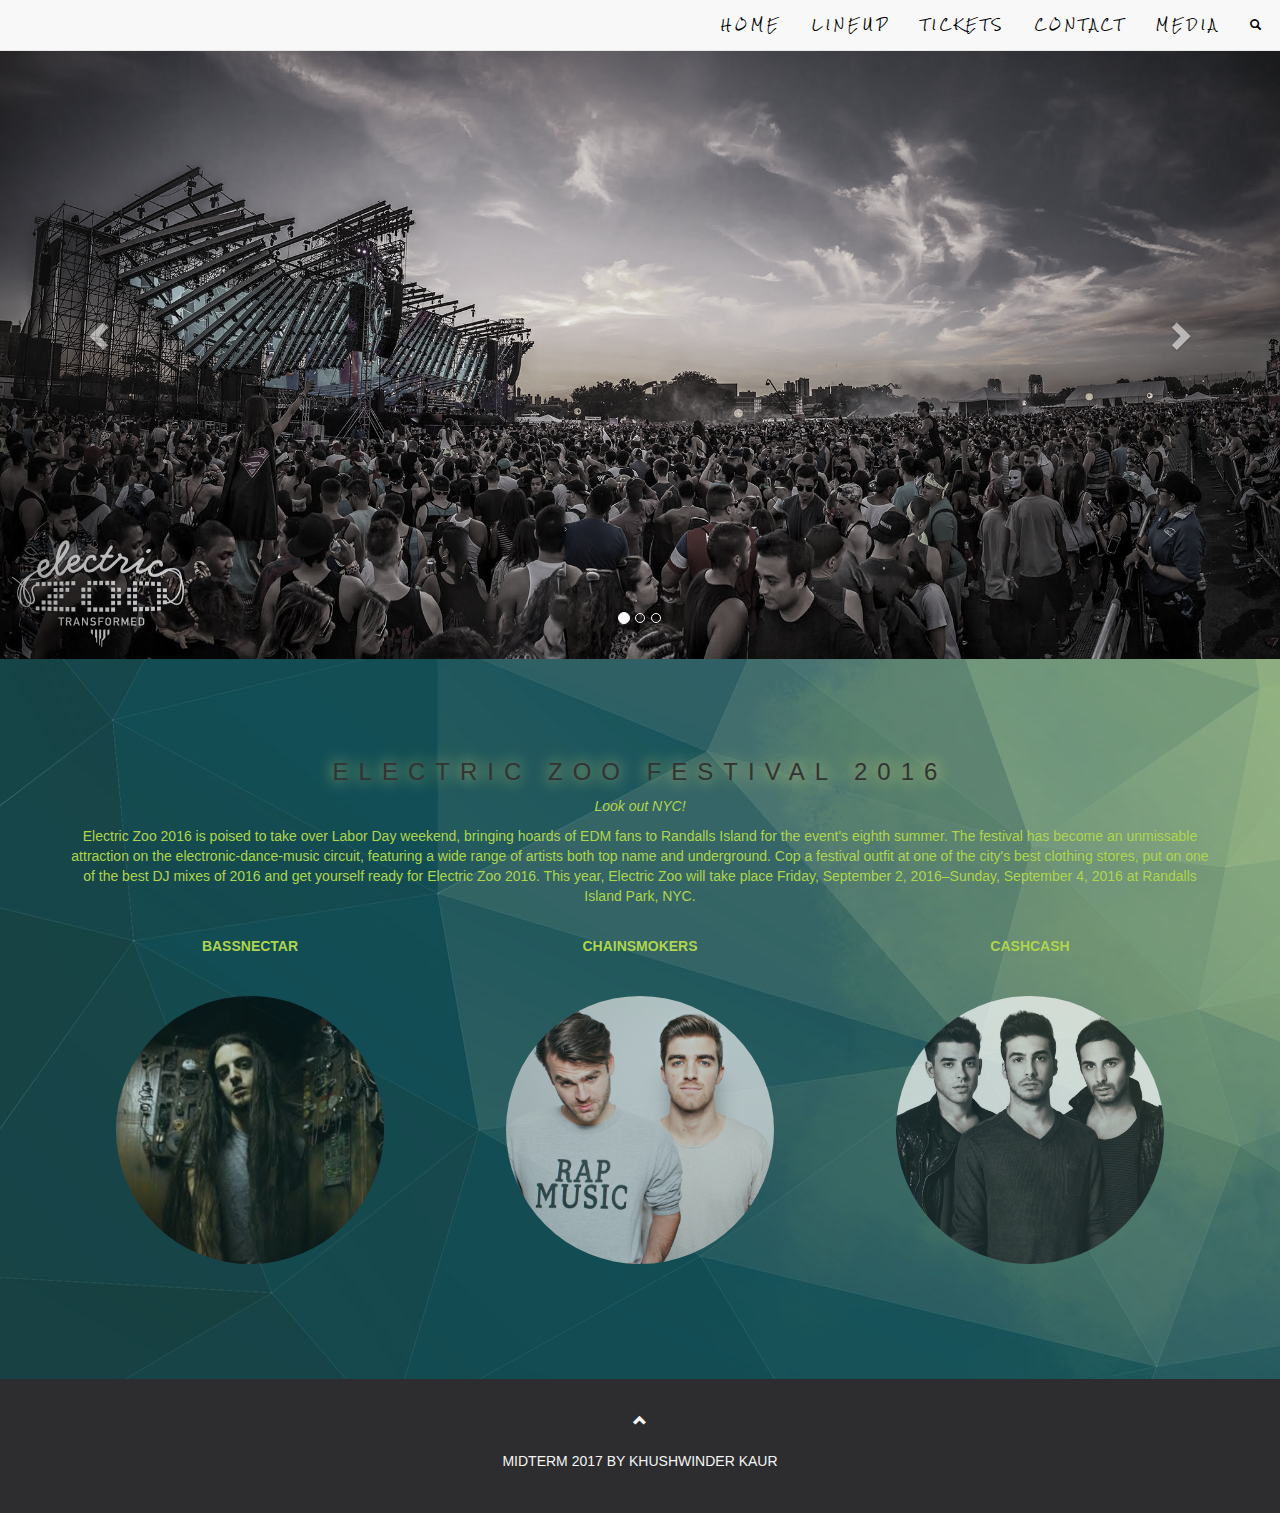
<file: index.html>
<!DOCTYPE html>
<html lang="en">
<head>
  <title>ELECTRIC ZOO FESTIVAL</title>
  <meta charset="utf-8">
  <meta name="viewport" content="width=device-width, initial-scale=1">
 <link rel="stylesheet" type="text/css" href="style.css">
 <link rel="stylesheet" href="https://maxcdn.bootstrapcdn.com/bootstrap/3.3.7/css/bootstrap.min.css">
  <link href="https://fonts.googleapis.com/css?family=Rock+Salt" rel="stylesheet" type="text/css">
  <link href="https://fonts.googleapis.com/css?family=Electrolize" rel="stylesheet" type="text/css">
<script src="https://maxcdn.bootstrapcdn.com/bootstrap/3.3.7/js/bootstrap.min.js"></script>
  <script src="https://ajax.googleapis.com/ajax/libs/jquery/3.1.1/jquery.min.js"></script>
  </head>
  
<body id="myPage" data-spy="scroll" data-target=".navbar" data-offset="50">

<nav class="navbar navbar-default navbar-fixed-top">
  <div class="container-fluid">
    <div class="navbar-header">
      <button type="button" class="navbar-toggle" data-toggle="collapse" data-target="#myNavbar">
        <span class="icon-bar"></span>
        <span class="icon-bar"></span>
        <span class="icon-bar"></span>
      </button>
      <a class="navbar-brand" href="#myPage"></a>
    </div>
    <div class="collapse navbar-collapse" id="myNavbar">
      <ul class="nav navbar-nav navbar-right">
        <li><a href="index.html">HOME</a></li>
        <li><a href="lineup.html">LINEUP</a></li>
        <li><a href="tickets.html">TICKETS</a></li>
        <li><a href="contact.html">CONTACT</a></li>
        <li><a href="media.html">MEDIA</a></li>
        </li>
        <li><a href="#"><span class="glyphicon glyphicon-search"></span></a></li>
      </ul>
    </div>
  </div>
</nav>

<div id="myCarousel" class="carousel slide" data-ride="carousel">
    <!-- Indicators -->
    <ol class="carousel-indicators">
      <li data-target="#mycarousel" data-slide-to="0" class="active"></li>
      <li data-target="#mycarousel" data-slide-to="1"></li>
      <li data-target="#mycarousel" data-slide-to="2"></li>
    </ol>

    <!-- Wrapper for slides -->
    <div class="carousel-inner" role="listbox">
      <div class="item active">
        <img src="ezfestival.jpg" alt="EZ Festival" width="1200" height="700">
        <div class="carousel-caption">
        </div>
      </div>

      <div class="item">
        <img src="onstage.jpg" alt="Onstage" width="1200" height="700">
        <div class="carousel-caption">
        </div>
      </div>
    
      <div class="item">
        <img src="festival.jpg" alt="Festival" width="1200" height="700">
        <div class="carousel-caption">
        </div>
      </div>
    </div>


    <!-- Left and right controls -->
    <a class="left carousel-control" href="#myCarousel" role="button" data-slide="prev">
      <span class="glyphicon glyphicon-chevron-left" aria-hidden="true"></span>
      <span class="sr-only">Previous</span>
    </a>
    <a class="right carousel-control" href="#myCarousel" role="button" data-slide="next">
      <span class="glyphicon glyphicon-chevron-right" aria-hidden="true"></span>
      <span class="sr-only">Next</span>
    </a>
</div>

<!-- Container (The Band Section) -->
<div id="band" class="container text-center">
  <h3>ELECTRIC ZOO FESTIVAL 2016</h3>
  <p><em>Look out NYC!</em></p>
  <p>Electric Zoo 2016 is poised to take over Labor Day weekend, bringing hoards of EDM fans to Randalls Island for the event's eighth summer. The festival has become an unmissable attraction on the electronic-dance-music circuit, featuring a wide range of artists both top name and underground. Cop a festival outfit at one of the city's best clothing stores, put on one of the best DJ mixes of 2016 and get yourself ready for Electric Zoo 2016. This year, Electric Zoo will take place Friday, September 2, 2016–Sunday, September 4, 2016 at Randalls Island Park, NYC.</p>
  <br>
  <div class="row">
    <div class="col-sm-4">
      <p class="text-center"><strong>BASSNECTAR</strong></p><br>
      <a href="#demo" data-toggle="collapse">
        <img src="bassnectar.jpg" class="img-circle person" alt="Bassnectar" width="255" height="255">
      </a>
      <div id="demo" class="collapse">
        <p>Guitarist and Lead Vocalist</p>
        <p>Loves long walks on the beach</p>
        <p>Member since 1988</p>
      </div>
    </div>
    <div class="col-sm-4">
      <p class="text-center"><strong>CHAINSMOKERS</strong></p><br>
      <a href="#demo2" data-toggle="collapse">
        <img src="chainsmokers.jpg" class="img-circle person" alt="Chainsmokers" width="255" height="255">
      </a>
      <div id="demo2" class="collapse">
        <p>Drummer</p>
        <p>Loves drummin'</p>
        <p>Member since 1988</p>
      </div>
    </div>
    <div class="col-sm-4">
      <p class="text-center"><strong>CASHCASH</strong></p><br>
      <a href="#demo3" data-toggle="collapse">
        <img src="cashcash.jpg" class="img-circle person" alt="Cashcash" width="255" height="255">
      </a>
    </div>
  </div>
</div>


  <!-- Modal -->
  <div class="modal fade" id="myModal" role="dialog">
    <div class="modal-dialog">
    
      <!-- Modal content-->
      <div class="modal-content">
        <div class="modal-header">
          <button type="button" class="close" data-dismiss="modal">×</button>
          <h4><span class="glyphicon glyphicon-lock"></span> Tickets</h4>
        </div>
        <div class="modal-body">
          <form role="form">
            <div class="form-group">
              <label for="psw"><span class="glyphicon glyphicon-shopping-cart"></span> Tickets, $23 per person</label>
              <input type="number" class="form-control" id="psw" placeholder="How many?">
            </div>
            <div class="form-group">
              <label for="usrname"><span class="glyphicon glyphicon-user"></span> Send To</label>
              <input type="text" class="form-control" id="usrname" placeholder="Enter email">
            </div>
              <button type="submit" class="btn btn-block">Pay
                <span class="glyphicon glyphicon-ok"></span>
              </button>
          </form>
        </div>
        <div class="modal-footer">
          <button type="submit" class="btn btn-danger btn-default pull-left" data-dismiss="modal">
            <span class="glyphicon glyphicon-remove"></span> Cancel
          </button>
          <p>Need <a href="#">help?</a></p>
        </div>
      </div>
    </div>
  </div>



<!-- Footer -->
<footer class="text-center">
  <a class="up-arrow" href="#myPage" data-toggle="tooltip" title="TO TOP">
    <span class="glyphicon glyphicon-chevron-up"></span>
  </a><br><br>
  <p>MIDTERM 2017 BY KHUSHWINDER KAUR</p>
</footer>


</body>
</html>
</file>
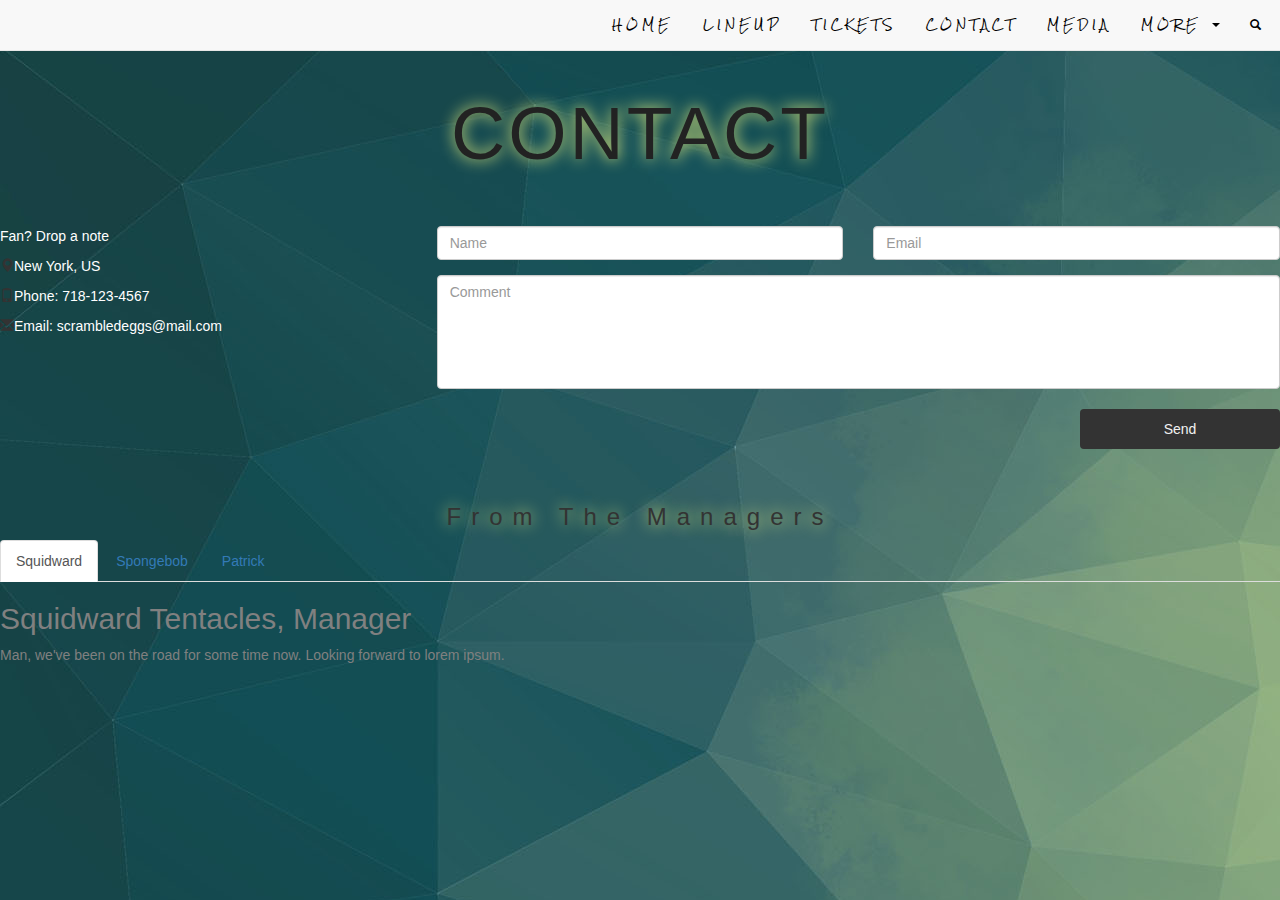
<file: contact.html>
<!DOCTYPE html>
<html lang="en">
<head>
  <title>ELECTRIC ZOO FESTIVAL</title>
  <meta charset="utf-8">
  <meta name="viewport" content="width=device-width, initial-scale=1">
  <link rel="stylesheet" type="text/css" href="style.css">
  <link rel="stylesheet" href="https://maxcdn.bootstrapcdn.com/bootstrap/3.3.7/css/bootstrap.min.css">
  <link href="https://fonts.googleapis.com/css?family=Rock+Salt" rel="stylesheet" type="text/css">
  <link href="https://fonts.googleapis.com/css?family=Electrolize" rel="stylesheet" type="text/css">
  <script src="https://maxcdn.bootstrapcdn.com/bootstrap/3.3.7/js/bootstrap.min.js"></script>
  <script src="https://ajax.googleapis.com/ajax/libs/jquery/3.1.1/jquery.min.js"></script>
  
  <nav class="navbar navbar-default navbar-fixed-top">
  <div class="container-fluid">
    <div class="navbar-header">
      <button type="button" class="navbar-toggle" data-toggle="collapse" data-target="#myNavbar">
        <span class="icon-bar"></span>
        <span class="icon-bar"></span>
        <span class="icon-bar"></span>
      </button>
      <a class="navbar-brand" href="#mypage"></a>
    </div>
    <div class="collapse navbar-collapse" id="myNavbar">
      <ul class="nav navbar-nav navbar-right">
        <li><a href="index.html">HOME</a></li>
        <li><a href="lineup.html">LINEUP</a></li>
        <li><a href="tickets.html">TICKETS</a></li>
        <li><a href="contact.html">CONTACT</a></li>
        <li><a href="media.html">MEDIA</a></li>
        <li class="dropdown">
          <a class="dropdown-toggle" data-toggle="dropdown" href="#">MORE
          <span class="caret"></span></a>
          <ul class="dropdown-menu">
            <li><a href="#">FAQs</a></li>
          </ul>
        </li>
        <li><a href="#"><span class="glyphicon glyphicon-search"></span></a></li>
      </ul>
    </div>
  </div>
</nav>

<!-- Used to open the Modal -->
<button class="btn" data-toggle="modal" data-target="#myModal">Buy Tickets</button>

<!-- Modal -->
  <div class="modal fade" id="myModal" role="dialog">
    <div class="modal-dialog">
    
      <!-- Modal content-->
      <div class="modal-content">
        <div class="modal-header">
          <button type="button" class="close" data-dismiss="modal">×</button>
          <h4><span class="glyphicon glyphicon-lock"></span> Tickets</h4>
        </div>
        <div class="modal-body">
          <form role="form">
            <div class="form-group">
              <label for="psw"><span class="glyphicon glyphicon-shopping-cart"></span> Tickets, $23 per person</label>
              <input type="number" class="form-control" id="psw" placeholder="How many?">
            </div>
            <div class="form-group">
              <label for="usrname"><span class="glyphicon glyphicon-user"></span> Send To</label>
              <input type="text" class="form-control" id="usrname" placeholder="Enter email">
            </div>
              <button type="submit" class="btn btn-block">Pay
                <span class="glyphicon glyphicon-ok"></span>
              </button>
          </form>
        </div>
        <div class="modal-footer">
          <button type="submit" class="btn btn-danger btn-default pull-left" data-dismiss="modal">
            <span class="glyphicon glyphicon-remove"></span> Cancel
          </button>
          <p>Need <a href="#">help?</a></p>
        </div>
      </div>
    </div>
  </div>
</div>


<!-- Container (CONTACT Section) -->
<h1 class="section-header">CONTACT</h1>
<div class="contact">

  <div class="row">
    <div class="col-md-4">
      <p><font color="white"> Fan? Drop a note</font></p>

      <p><span class="glyphicon glyphicon-map-marker"></span><font color="white">New York, US</font></p>
      <p><span class="glyphicon glyphicon-phone"></span><font color="white">Phone: 718-123-4567</font></p>
      <p><span class="glyphicon glyphicon-envelope"></span><font color="white">Email: scrambledeggs@mail.com</font></p>
    </div>
    <div class="col-md-8">
      <div class="row">
        <div class="col-sm-6 form-group">
          <input class="form-control" id="name" name="name" placeholder="Name" type="text" required>
        </div>
        <div class="col-sm-6 form-group">
          <input class="form-control" id="email" name="email" placeholder="Email" type="email" required>
        </div>
      </div>
      <textarea class="form-control" id="comments" name="comments" placeholder="Comment" rows="5"></textarea>
      <br>
      <div class="row">
        <div class="col-md-12 form-group">
          <button class="btn pull-right" type="submit">Send</button>
        </div>
      </div>
    </div>
  </div>

  <br>
  <h3 class="text-center">From The Managers</h3>
  <ul class="nav nav-tabs">
    <li class="active"><a data-toggle="tab" href="#home">Squidward</a></li>
    <li><a data-toggle="tab" href="#menu1">Spongebob</a></li>
    <li><a data-toggle="tab" href="#menu2">Patrick</a></li>
  </ul>

  <div class="tab-content">
    <div id="home" class="tab-pane fade in active">
      <h2><font color="grey">Squidward Tentacles, Manager</font></h2>
      <p><font color="grey">Man, we've been on the road for some time now. Looking forward to lorem ipsum.</font></p>
    </div>
    <div id="menu1" class="tab-pane fade">
      <h2>Spongebob Squarepants, Guitarist</h2>
      <p>Always a pleasure people! Hope you enjoyed it as much as I did. Could I BE.. any more pleased?</p>
    </div>
    <div id="menu2" class="tab-pane fade">
      <h2>Patrick Star, Bass player</h2>
      <p>I mean, sometimes I enjoy the show, but other times I enjoy other things.</p>
    </div>
  </div>
</div>


</head>
</html>
</file>
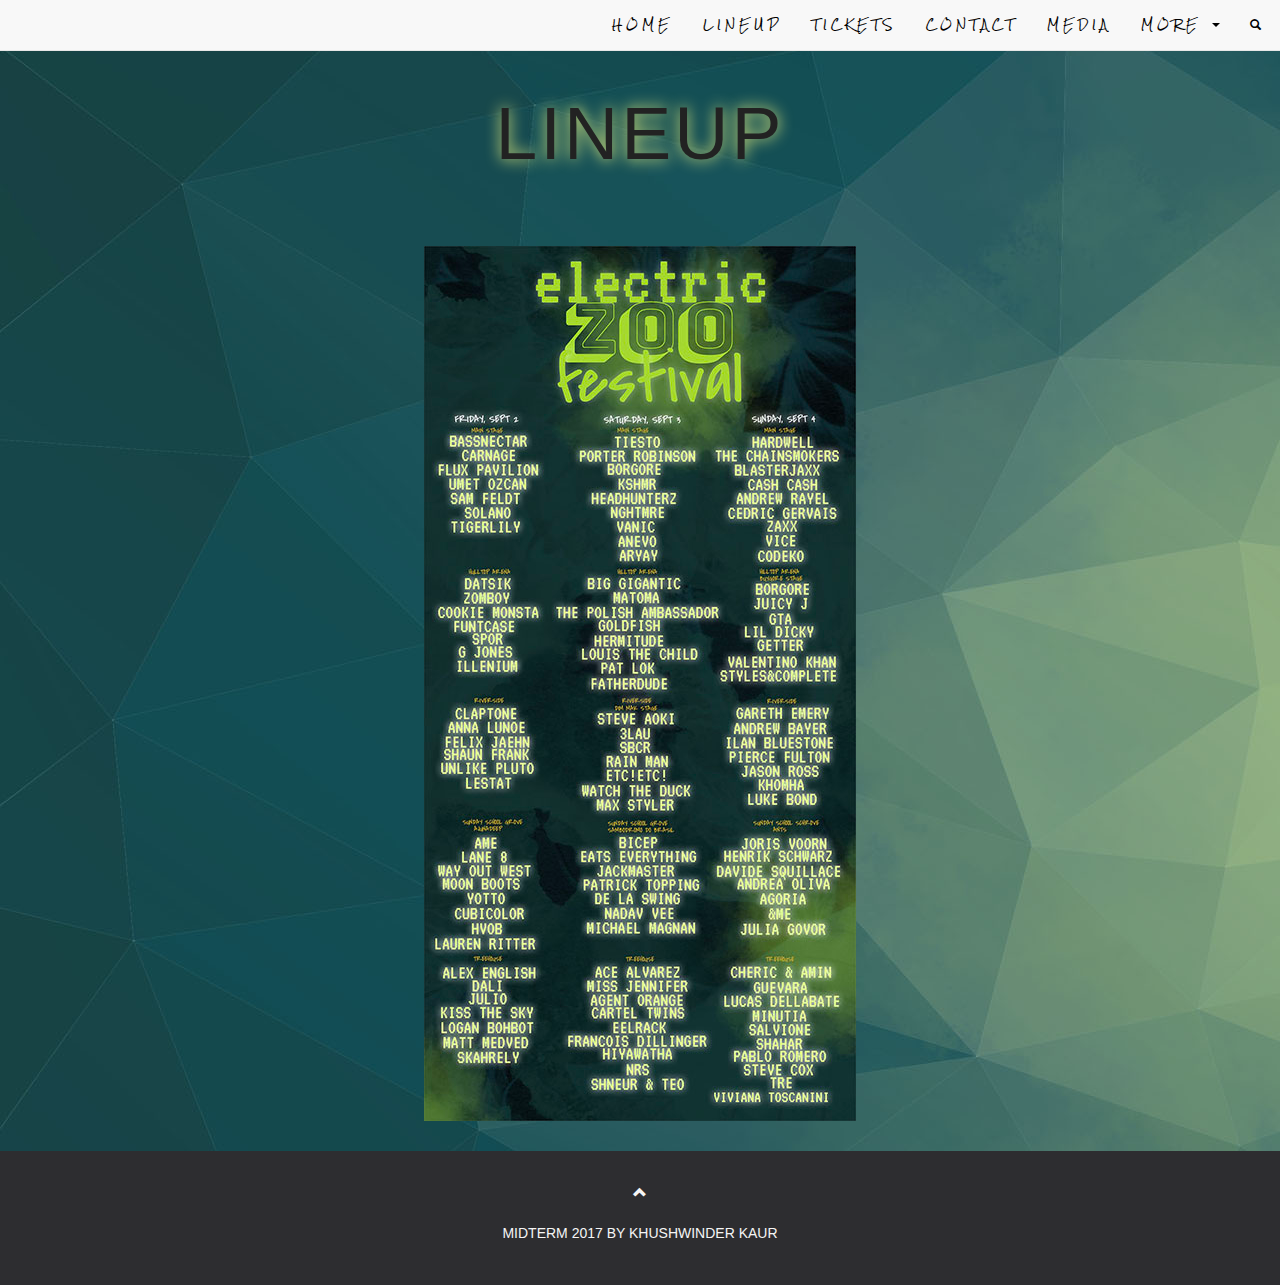
<file: lineup.html>
<!DOCTYPE html>
<html lang="en">
<head>
  <title>ELECTRIC ZOO FESTIVAL</title>
  <meta charset="utf-8">
  <meta name="viewport" content="width=device-width, initial-scale=1">
  <link rel="stylesheet" type="text/css" href="style.css">
  <link rel="stylesheet" href="https://maxcdn.bootstrapcdn.com/bootstrap/3.3.7/css/bootstrap.min.css">
  <link href="https://fonts.googleapis.com/css?family=Rock+Salt" rel="stylesheet" type="text/css">
  <link href="https://fonts.googleapis.com/css?family=Electrolize" rel="stylesheet" type="text/css">
  <script src="https://maxcdn.bootstrapcdn.com/bootstrap/3.3.7/js/bootstrap.min.js"></script>
  <script src="https://ajax.googleapis.com/ajax/libs/jquery/3.1.1/jquery.min.js"></script>
  
  <nav class="navbar navbar-default navbar-fixed-top">
  <div class="container-fluid">
    <div class="navbar-header">
      <button type="button" class="navbar-toggle" data-toggle="collapse" data-target="#myNavbar">
        <span class="icon-bar"></span>
        <span class="icon-bar"></span>
        <span class="icon-bar"></span>
      </button>
      <a class="navbar-brand" href="#mypage"></a>
    </div>
    <div class="collapse navbar-collapse" id="myNavbar">
      <ul class="nav navbar-nav navbar-right">
        <li><a href="index.html">HOME</a></li>
        <li><a href="lineup.html">LINEUP</a></li>
        <li><a href="tickets.html">TICKETS</a></li>
        <li><a href="contact.html">CONTACT</a></li>
        <li><a href="media.html">MEDIA</a></li>
        <li class="dropdown">
          <a class="dropdown-toggle" data-toggle="dropdown" href="#">MORE
          <span class="caret"></span></a>
          <ul class="dropdown-menu">
            <li><a href="#">FAQs</a></li>
          </ul>
        </li>
        <li><a href="#"><span class="glyphicon glyphicon-search"></span></a></li>
      </ul>
    </div>
  </div>
</nav>

<!-- Used to open the Modal -->
<button class="btn" data-toggle="modal" data-target="#myModal">Buy Tickets</button>

<!-- Modal -->
  <div class="modal fade" id="myModal" role="dialog">
    <div class="modal-dialog">
    
      <!-- Modal content-->
      <div class="modal-content">
        <div class="modal-header">
          <button type="button" class="close" data-dismiss="modal">×</button>
          <h4><span class="glyphicon glyphicon-lock"></span> Tickets</h4>
        </div>
        <div class="modal-body">
          <form role="form">
            <div class="form-group">
              <label for="psw"><span class="glyphicon glyphicon-shopping-cart"></span> Tickets, $23 per person</label>
              <input type="number" class="form-control" id="psw" placeholder="How many?">
            </div>
            <div class="form-group">
              <label for="usrname"><span class="glyphicon glyphicon-user"></span> Send To</label>
              <input type="text" class="form-control" id="usrname" placeholder="Enter email">
            </div>
              <button type="submit" class="btn btn-block">Pay
                <span class="glyphicon glyphicon-ok"></span>
              </button>
          </form>
        </div>
        <div class="modal-footer">
          <button type="submit" class="btn btn-danger btn-default pull-left" data-dismiss="modal">
            <span class="glyphicon glyphicon-remove"></span> Cancel
          </button>
          <p>Need <a href="#">help?</a></p>
        </div>
      </div>
    </div>
  </div>
</div>


<!-- Container (LINEUP Section) -->
<h1 class="section-header">LINEUP</h1>
<div class="lineup">

   <div class="lineupimg">
   <img src="lineup.jpg" alt="lineup" class="center">
   </div>


<!-- Footer -->
<footer class="text-center">
  <a class="up-arrow" href="#myPage" data-toggle="tooltip" title="TO TOP">
    <span class="glyphicon glyphicon-chevron-up"></span>
  </a><br><br>
  <p>MIDTERM 2017 BY KHUSHWINDER KAUR</p>
</footer>

</body>
</html>
</file>
<file: style.css>
body {
      font:'Covered By Your Grace', cursive;
      color: #e1dece;
      background-image: url("background2.jpg");
  }

  h3, h4 {
      margin: 10px 0 30px 0;
      letter-spacing: 10px;
      font-size: 20px;
      font-color: #e1dece;
       text-shadow: 0px 0 15px #eaf07b;
      -webkit-transition: all 0.7s ease;
      transition: all 0.7s ease;

 }

  .container {
      padding: 80px 120px;
  }
  .person {
      border: 10px solid transparent;
      margin-bottom: 25px;
      width: 80%;
      height: 80%;
      opacity: 0.7;
  }
  .person:hover {
      border-color: #ff3bfb;
  }
  .carousel-inner img {
      -webkit-filter: grayscale(90%);
      filter: grayscale(90%); /* make all photos black and white */
      width: 100%; /* Set width to 100% */
      margin: auto;
  }
  .carousel-caption h3 {
      color: #fff !important;
  }
  @media (max-width: 600px) {
    .carousel-caption {
      display: none; /* Hide the carousel text when the screen is less than 600 pixels wide */
    }
  }
  .bg-1 {
      color: #bdbdbd;
  }

  .bg-1 h3 {color:#e1dece ;}
  .bg-1 p {font-style: italic;font-color:#e1dece}
  .list-group-item:first-child {
      border-top-right-radius: 0;
      border-top-left-radius: 0;
  }
  .list-group-item:last-child {
      border-bottom-right-radius: 0;
      border-bottom-left-radius: 0;
  }
  .thumbnail {
      padding: 0 0 15px 0;
      border: none;
      border-radius: 0;
  }
  .thumbnail p {
      margin-top: 15px;
      color: #555;
  }
  .btn {
      padding: 10px 20px;
      background-color: #333;
      color: #f1f1f1;
      border-radius: 0;
      transition: .2s;
  }
  .btn:hover, .btn:focus {
      border: 1px solid #333;
      background-color: #fff;
      color: #000;
  }
  .modal-header, h4, .close {
      background-color: #333;
      color: #fff !important;
      text-align: center;
      font-size: 30px;
  }
  .modal-header, .modal-body {
      padding: 40px 50px;
  }

  .navbar {
      font-family: 'Rock Salt', cursive;
      margin-bottom: 0;
      background-color: #2d2d30;
      border: 0;
      font-size: 11px !important;
      letter-spacing: 4px;
      opacity: 10;
  }

  .navbar li a, .navbar .navbar-brand {
      color: #000 !important;
  }
  .navbar-nav li a:hover {
      color: #fff !important;
      text-shadow: 0px 0 15px #eaf07b;
      -webkit-transition: all 0.7s ease;
transition: all 0.7s ease;
  }
  .navbar-nav li.active a {
      color: #fff !important;
      background-color: #2d2d30 !important;
  }
  .navbar-default .navbar-toggle {
      border-color: transparent;
  }
  .open .dropdown-toggle {
      color: #fff;
      background-color: #555 !important;
  }
  .dropdown-menu li a {
      color: #000 !important;
  }
  .dropdown-menu li a:hover {
      background-color: red !important;
  }

  .ticketheader {
    background: #2d2d30;
    color: #bdbdbd;
    font-family: 'Electrolize', sans-serif;
}
.ticketheader h3 {color: #fff; font-family:'Electrolize', cursive;}
.ticketheader h3:hover {text-shadow: 0px 0 15px #eaf07b;
      -webkit-transition: all 0.7s ease;
      transition: all 0.7s ease;}
    

.ticketheader {font-style: italic; font-family:'Electrolize', sans-serif; }

.container p{
 color:#afd54c;
}

body{
  background-image: url("background2.jpg");
}

#pricing{
  width: 989px;
  margin: 100px auto;
  font-family: 'Electrolize'
}

.price_card{
  width: 300px;
  background: rgb(255, 255, 255);
  display: inline-table;
  top:0;

}
.price_card:not(:last-child){
  margin-right: 40px;
}
.header{
  color: rgb(255, 255, 255);
}
.alpha .header{
  background-image: url("crowd.gif");
}
.bravo .header{
  background-image: url("bassnectar.gif");
}
.charlie .header{
  background-image: url("finger.gif");
}
.price{
  width: 100%;
  font-size: 60px;
  font-weight: 300;
  display: block;
  text-align: center;
  padding: 30px 0 10px;
}
.name{
  width: 100%;
  font-size: 15px;
  font-weight: 700;
  display: block;
  text-align: center;
  padding: 0 0 30px;
}
.features{
  list-style: none;
  text-align: center;
  color: rgb(138, 138, 138);
  margin: 0;
  padding: 0;
}
.features li{
  margin: 0 35px;
  padding: 20px 15px;
  width: 200px;
}
.features li:not(:last-child){
  border: 1px solid rgb(242, 242, 242);
  border-top: 0;
  border-left: 0;
  border-right: 0;
}
button{
  color: rgb(255, 255, 255);
  border: 0;
  border-radius: 5px;
  height: 40px;
  width: 200px;
  display: block;
  font-weight: 700;
  font-size: 15px;
  text-transform: uppercase;
  margin: 20px auto 35px;
}
.alpha button{
  background: #ff3bfb
}
.bravo button{
  background: #53fffc
}
.charlie button{
  background: rgb(48, 219, 181);
}
.tip{
  font-family: 'Electrolize'
  position: absolute;
  color: rgb(117, 117, 117);
  margin: 10px 5px;
}

img.center {
  display: block;
  margin-left: auto;
  margin-right: auto;
  padding-top:20px;
  padding-bottom:30px;

}

* { margin: 0; padding: 0; }
body { background-color: #eee; }

.section-header {
  text-align: center;
  font-family:'Electrolize';
      text-shadow: 0px 0 15px #eaf07b;
      -webkit-transition: all 0.7s ease;
      transition: all 0.7s ease;
  margin: 0 auto;
  padding-top: 50px;
  margin-bottom: 50px;
  font: small-caps 300 75px 'Lato', sans-serif;
  letter-spacing: 3px;
  color: #222;
}

.gallery {
  margin: 15px auto;
  text-align: center;
  max-width: 900px;
}

.gallery-item-wrapper {
  margin: 10px auto;
  display: inline-block;
  
  height: 236px; /* WITH BOTTOM DESCRIPTION: 216px */
  width: 295px; /* 295px */
  overflow: hidden;
  
  position: relative;
}

.gallery-image {
  height: 166px; /* 166px */
  width: 295px;
  
  -webkit-transition: all .3s ease;
  -moz-transition: all .3s ease;
  -o-transition: all .3s ease;
  -ms-transition: all .3s ease;
  transition: all .3s ease;
  
  position: absolute; /* NECESSARY? */
}

.overlay {
  position: absolute;
  height: 100%;
  width: 100%;

  top: 0;
  bottom: 0;
  left: 0;
  right: 0;

  display: none;
  
  -webkit-transition: all .3s ease;
  -moz-transition: all .3s ease;
  -o-transition: all .3s ease;
  -ms-transition: all .3s ease;
  transition: all .3s ease;
}

.gallery-image:before {
  content: "";
  display: block;
  position: absolute;
  top: 0;
  bottom: 0;
  left: 0;
  right: 0;
  background: #00BFFF;
  opacity: 0;
 
  -webkit-transition: all .3s ease;
  -moz-transition: all .3s ease;
  -o-transition: all .3s ease;
  -ms-transition: all .3s ease;
  transition: all .5s ease;
}

.gallery-image:hover:before {
  content: "";
  display: block;
  position: absolute;
  top: 0;
  bottom: 0;
  left: 0;
  right: 0;
  
  opacity: .7;
}


.gallery-image:hover {
  -moz-transform: scale(1.2);
  -webkit-transform: scale(1.2);
  -o-transform: scale(1.2);
  -ms-transform: scale(1.2);
  transform: scale(1.2);
  
}


.play {
  position: relative;
  top: -180px;
  color: #fff;
  font-size: 75px;

  height: 166px;
  width: 295px;
  display: block;
  opacity: 0;
  z-index: 100;
  
  -webkit-transition: all .3s ease;
  -moz-transition: all .3s ease;
  -o-transition: all .3s ease;
  -ms-transition: all .3s ease;
  transition: all .3s ease;
}

.play:hover {
  opacity: 1;
  top: -145px;
  
  -moz-transform: scale(.8);
  -webkit-transform: scale(.8);
  -o-transform: scale(.8);
  -ms-transform: scale(.8);
  transform: scale(.8);
}

.text {
  position: relative;
  top: 165px;
  display: inline-block;
  
  font: 100 16px 'Electrolize';
  margin: 0 auto;
  text-align: center;
  width: 295px;
  padding-top: 10px;
  padding-bottom: 10px;
  background-color: #111;
  color: #fff;
  border-top: 1px solid #eee;
  border-bottom-left-radius: 5px;
  border-bottom-right-radius: 5px;

  letter-spacing: .7px;
  line-height: 1.2;
}

.span-text {
  font-weight: 700;
  letter-spacing: 1.2px;
  font-size: 19px;
  font-family: 'Electrolize', sans-serif;
}

  footer {
      background-color: #2d2d30;
      color: #f5f5f5;
      padding: 32px;
  }
  footer a {
      color: #f5f5f5;
  }
  footer a:hover {
      color: #777;
      text-decoration: none;
  }
  .form-control {
      border-radius: 0;
  }
  textarea {
      resize: none;
  }
</file>
